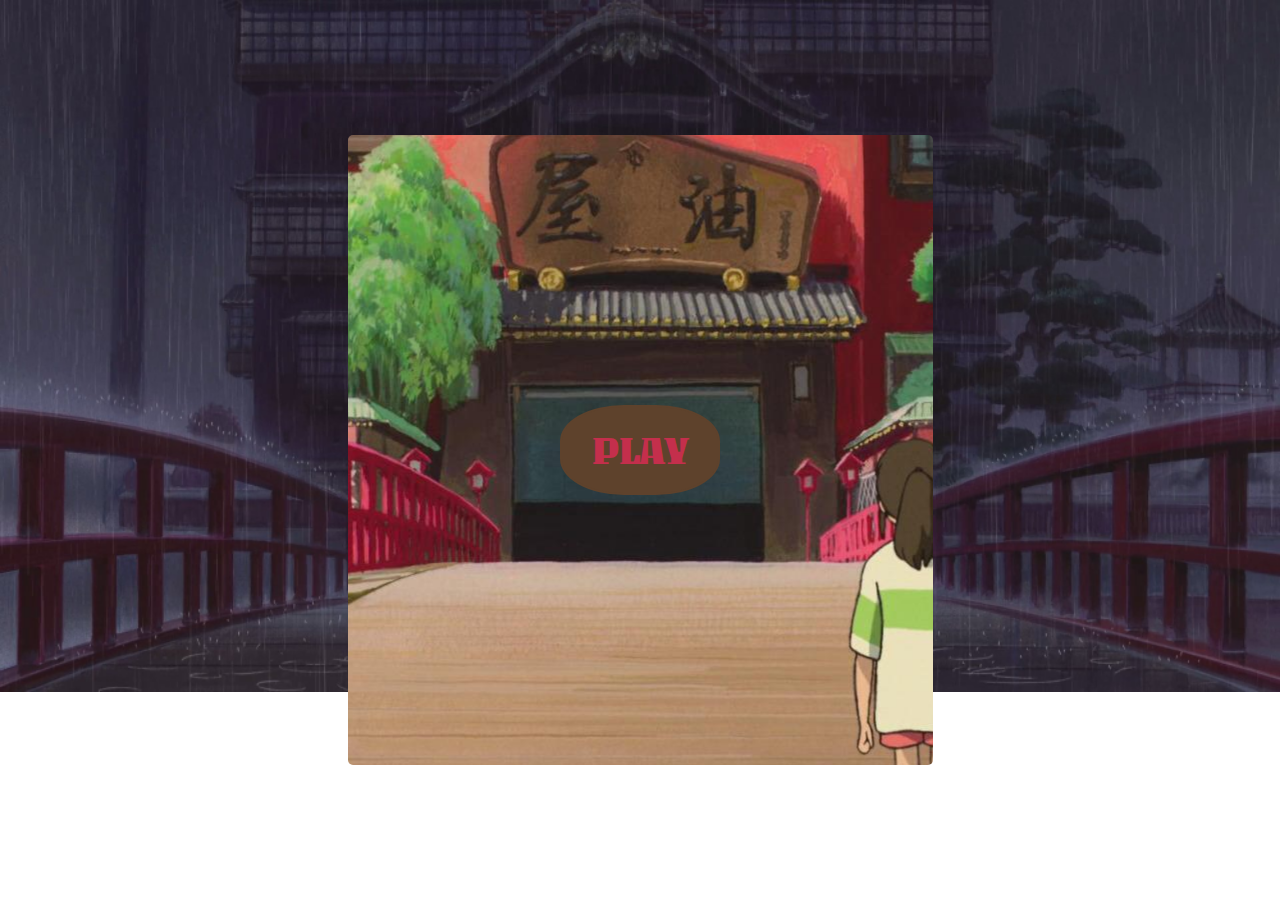
<file: index.html>
<!DOCTYPE html>
<html lang="es">
  <head>
    <meta charset="utf-8"/>
    <meta name="viewport" content="width=device-width, initial-scale=1.0"/>
    <link href='https://fonts.googleapis.com/css?family=Unlock' rel='stylesheet'>
    <title>HAKU</title>
    <link rel="stylesheet" href="./main.css"/>
    <script src="./script.js" defer></script>
  </head>
  <body>
    <div id="start" class="start">
      <span></span>
      <button id="startButton">PLAY</button>
    </div>
    <div id="wrapper" class="wrapper hidden">
      <div class="game-details">
        <span class="score">Paper planes:</span>
        <span class="high-score"></span>
      </div> 
      <div class="play-board"></div>
      </div>
    </div>
    <div id="over" class="over hidden">
      <p>GAME OVER</p>
      <button id="overButton">RESTART</button>
    </div>
</body>
</html>
</file>
<file: main.css>
*,
*::before,
*::after {
  margin: 0;
  padding: 0;
  box-sizing: border-box;
}

* {
  font-family: 'Unlock', 'Courier New', Courier, monospace;
}

body {
  min-height: 100vh;
  display: flex;
  align-items: center;
  justify-content: center;
  background-image: url(./art/background.png);
  background-repeat: no-repeat;
  background-size:100%;
}

.wrapper {
  width: 65vmin;
  height: 70vmin;
  position: absolute;
  display:flex;
  flex-direction: column;
  justify-content: center;
  border-radius: 5px;
  background-color:rgba(97, 165, 165, 0.671);
  overflow: hidden;
}

.game-details {
  color: #052964;
  font-weight: 500;
  font-size: 1.2rem;
  padding: 20px 27px;
  display: flex;
  justify-content: space-between;
}

.play-board {
  height: 100%;
  width: 100%;
  display: grid;
  background-color: #914d4d;
  grid-template: repeat(15, 1fr) / repeat(15, 1fr);
}

.play-board .paper {
  background-image: url(./art/Paper.png);
  background-repeat: no-repeat;
  background-size: 40px;
   
}

.play-board .head {
  background-image: url(./art/haku.png);
  background-size: 28px;
  background-repeat: no-repeat;
  
}

.play-board .body{
  background-color: #c5c8d7;
  border-radius: 50%;  
}

.play-board .tail{
  width: 20px; 
  height: 20px; 
  padding: 0;
  margin:auto;
  text-align:center;
  background: #7a9ba0;
  -webkit-transform: rotate(45deg);
  -ms-transform: rotate(45deg);
  transform: rotate(45deg);
}

.start{
  width: 65vmin;
  height: 70vmin;
  display: flex;
  position: absolute;
  flex-direction: column;
  justify-content: center;
  border-radius: 5px;
  background-color:#cf4046;
  background-image: url("./art/5.jpg");
  background-repeat: no-repeat;
  background-position-x: 50%;
  background-position-y:48%;
  overflow: hidden;
}

.start #startButton {
  height: 90px;
  width: 160px;
  align-self: center;
  background-color: #5e422c;
  border: 2px #5e422c solid;
  color: #c42f4c;
  border-radius: 40%;
  font-size: 40px;
}

.over{
  width: 65vmin;
  height: 70vmin;
  justify-content: center;
  background-color:#227dac;
  background-image: url("./art/4.jpg");
  background-repeat: no-repeat;
  background-position-y: 100%;
  overflow: hidden;
  text-align: center;
}

p {
  margin-top: 10%;
  margin-bottom: 30%;
  font-size: 80px;
  color: #acab01;
}

#overButton {
  height: 90px;
  width: 180px;
  align-self: center;
  background-color: #acab01;
  border: 2px #acab01 solid;
  border-radius: 80%;
  color: #307eac;
  font-size: 30px;
}

.hidden{
  display: none;
}
</file>
